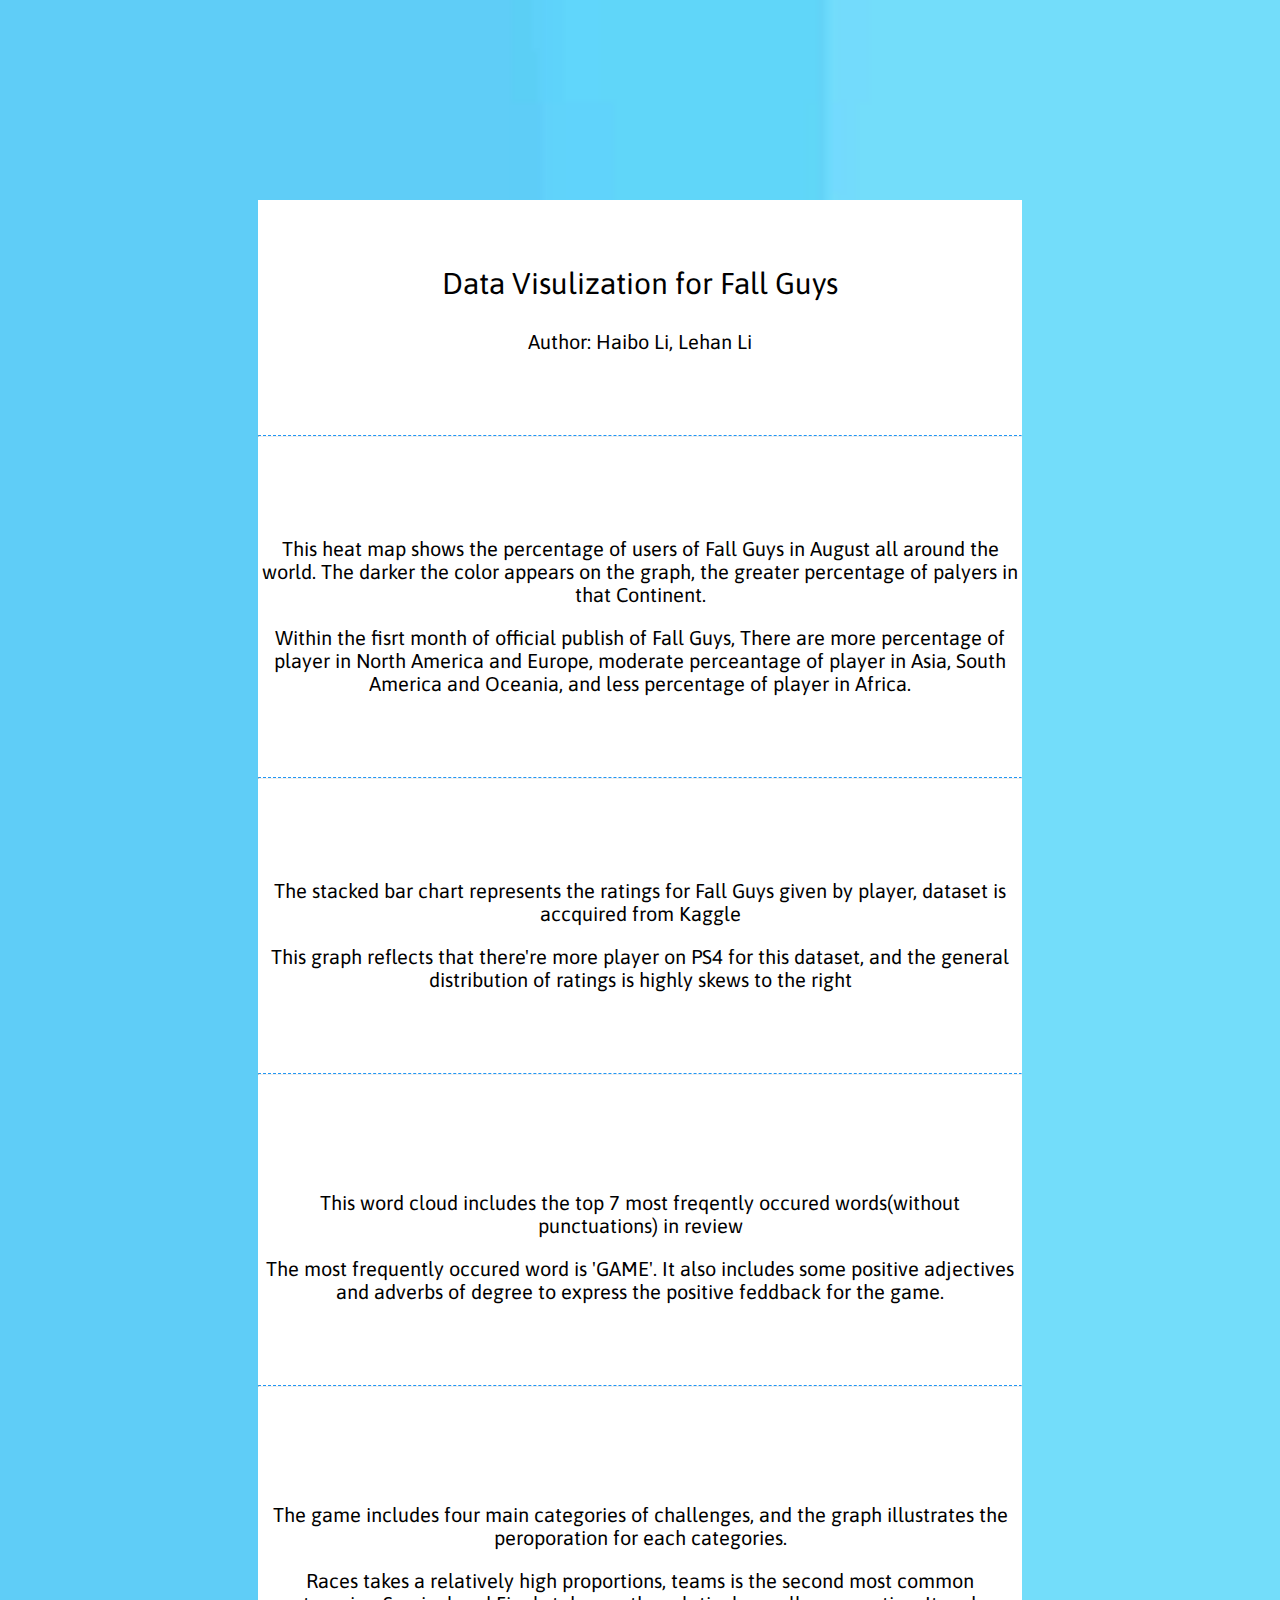
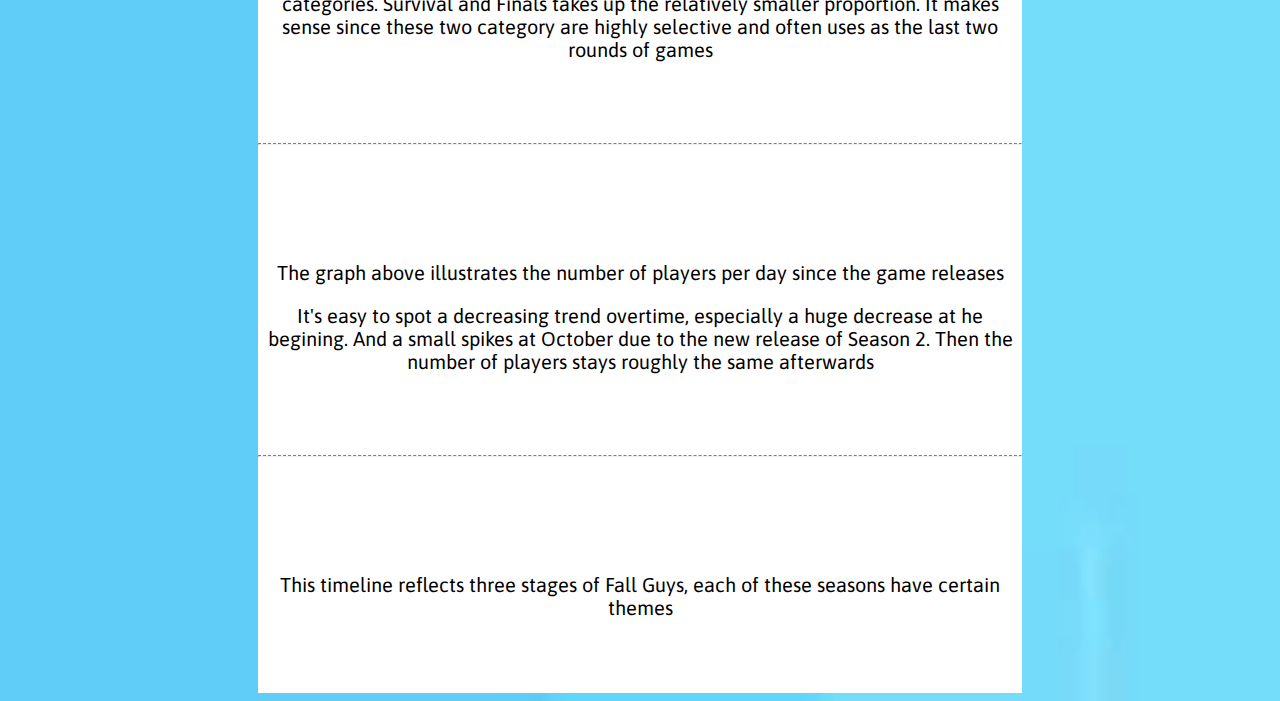
<file: DSC106 final ver3/dataviz.html>
<!DOCTYPE html>
<html>
    <head>
        <title>Fall Guys</title>
        <link rel='stylesheet' href='style1.css'>
        <script src='main.js'></script>

        <!---new lines-->

        <!-- <script src="js/jquery-1.9.1.min.js" type="text/javascript"></script> -->
        <!-- <script src="https://code.highcharts.com/highcharts.js"></script> -->
        <script src="https://code.highcharts.com/maps/highmaps.js"></script>
        <script src="https://code.highcharts.com/maps/modules/data.js"></script>
        <script src="https://code.highcharts.com/maps/modules/exporting.js"></script>
        <script src="https://code.highcharts.com/maps/modules/offline-exporting.js"></script>
        <script src="https://code.highcharts.com/mapdata/custom/world.js"></script>
        <script src="https://code.highcharts.com/mapdata/custom/world-continents.js"></script>
        <!--  <script src="https://code.highcharts.com/highcharts.js"></script> -->
        <script src="https://code.highcharts.com/modules/export-data.js"></script>
        <script src="https://code.highcharts.com/modules/accessibility.js"></script>
        <script src="https://code.highcharts.com/modules/wordcloud.js"></script>
        <script src="https://code.highcharts.com/modules/solid-gauge.js"></script>
        <script src="https://code.highcharts.com/highcharts-more.js"></script>
        <script src="https://code.jquery.com/jquery-1.12.4.js"></script>
        <script src="https://code.highcharts.com/modules/timeline.js"></script>
        <!--- <script src="jquery-3.5.1.min.js"></script> -->
        <link href="https://fonts.googleapis.com/css2?family=Asap&display=swap" rel="stylesheet">

    </head>
    <body>
        <div id = 'div2'>
            <br>
            <br>
            <p class = 'title'>Data Visulization for Fall Guys</p>
            <p>Author: Haibo Li, Lehan Li</p>

            <br>
            <br>
            <br>
            <hr>
            <br>
            <br>
            <br>

            <section>
                <div id='myMap'></div>
            </sectin>
            <br>
            <p>This heat map shows the percentage of users of Fall Guys in August all around the world. The darker the color appears on the graph, the greater percentage of palyers in that Continent.</p>
            <p>Within the fisrt month of official publish of Fall Guys, There are more percentage of player in North America and Europe, moderate perceantage of player in Asia, South America and Oceania, and less percentage of player in Africa.</p>
            
            <br>
            <br>
            <br>
            <hr>
            <br>
            <br>
            <br>

            <div id="myBar"></div>
            <br>
            <p>The stacked bar chart represents the ratings for Fall Guys given by player, dataset is accquired from Kaggle</p>
            <p>This graph reflects that there're more player on PS4 for this dataset, and the general distribution of ratings is highly skews to the right</p>

            <br>
            <br>
            <br>
            <hr>
            <br>
            <br>
            <br>

            <figure class="highcharts-figure">
                <div id="myWord"></div>
            </figure>
            <br>
            <p>This word cloud includes the top 7 most freqently occured words(without punctuations) in review </p>
            <p>The most frequently occured word is 'GAME'. It also includes some positive adjectives and adverbs of degree to express the positive feddback for the game.</p>
        
            

            <br>
            <br>
            <br>
            <hr>
            <br>
            <br>
            <br>

            <figure class="highcharts-figure">
                <div id="myPie"></div>
            </figure>
            <br>
            <p>The game includes four main categories of challenges, and the graph illustrates the peroporation for each categories.</p>
            <p>Races takes a relatively high proportions, teams is the second most common categories. Survival and Finals takes up the relatively smaller proportion. It makes sense since these two category are highly selective and often uses as the last two rounds of games </p>

            <br>
            <br>
            <br>
            <hr>
            <br>
            <br>
            <br>
            
            <figure class='highcharts-figure'>
                <div id='myStock'></div>
            </figure>
            <br>
            <p>The graph above illustrates the number of players per day since the game releases</p>
            <p>It's easy to spot a decreasing trend overtime, especially a huge decrease at he begining. And a small spikes at October due to the new release of Season 2. Then the number of players stays roughly the same afterwards</p>

            <br>
            <br>
            <br>
            <hr>
            <br>
            <br>
            <br>

            <figure class='highcharts-figure'>
                <div id='myTime'></div>
            </figure>
            <br>
            <p>This timeline reflects three stages of Fall Guys, each of these seasons have certain themes</p>
            <br>
            <br>
            <br>
            
        </div>
    </body>
</html>
</file>
<file: DSC106 final ver3/style1.css>
body { 
    background-image:url('gif.gif'); 
    background-size: cover;
}
body { 
    background-image:url('gif.gif'); 
    background-size: cover;
}

#div2 {
    margin-top: 200px;
    margin-left: 250px;
    margin-right: 250px;
    background-color: white ;
    background-size: contain;
    background-repeat: no-repeat;
  }

.title{
    font-family: 'Asap', sans-serif;
    font-size: 30px;
    font-weight: normal;
    font-style: normal;
    color: black;
    text-align: center; 
}
 p {
    font-family: 'Asap', sans-serif;
    font-size: 20px;
    font-weight: normal;
    font-style: normal;
    color: black;
    text-align: center;
  }

  hr{
    border-top: 1px dashed #2196F3;
  }
</file>
